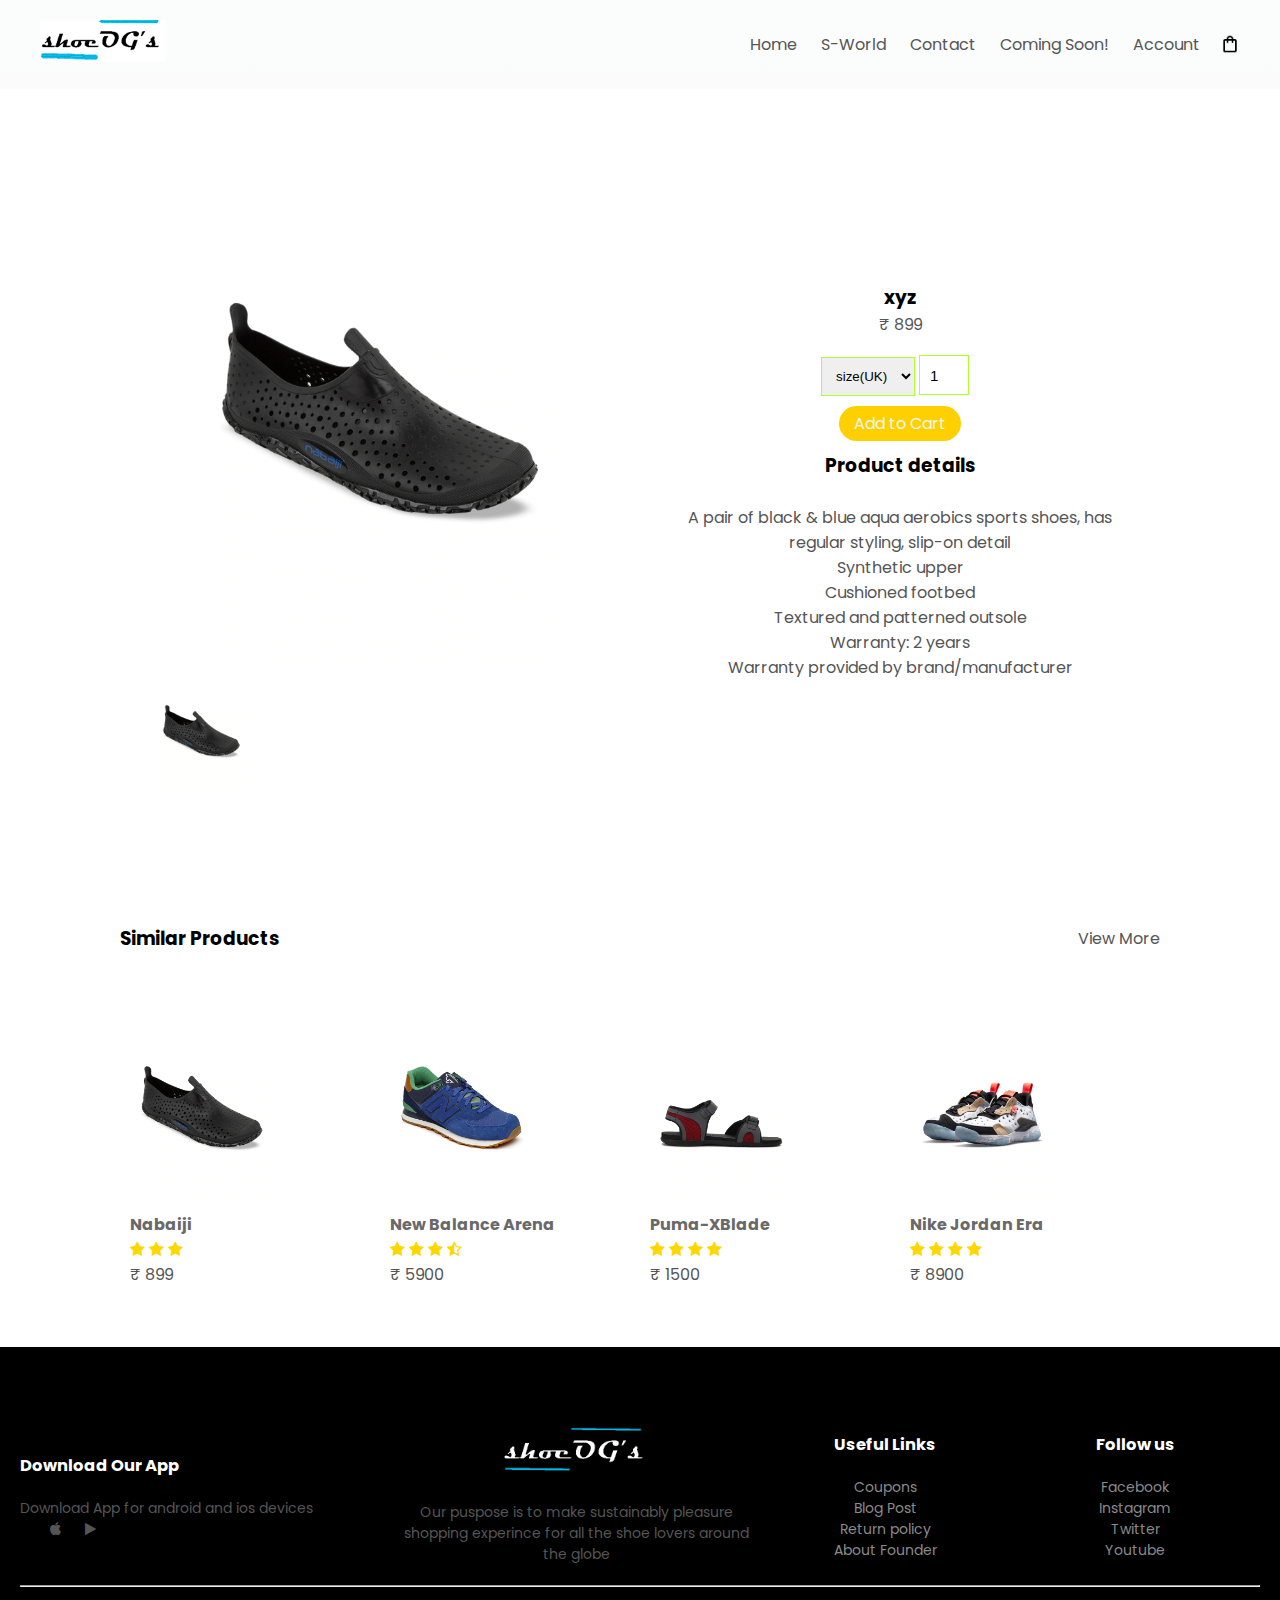
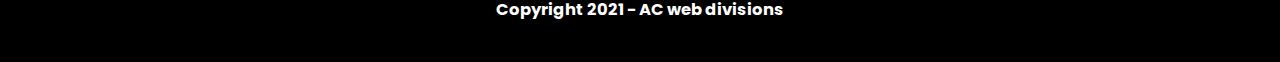
<file: product-detail.html>
<!doctype html>
<html lang="en">
  <head>
    <title>Naibiji|shoeOG's</title>
    <!-- Required meta tags -->
    <meta charset="utf-8">
    <meta name="viewport" content="width=device-width, initial-scale=1, shrink-to-fit=no">
    <!--font awesome-->
    <link rel="stylesheet" href="https://cdnjs.cloudflare.com/ajax/libs/font-awesome/4.7.0/css/font-awesome.min.css">

    <!-- Bootstrap CSS -->
    <link rel="stylesheet" href="style.css">
    <link href="https://fonts.googleapis.com/css2?family=Poppins:wght@200;500;600;700&display=swap" rel="stylesheet"> 
  </head>
  <body>
  <div class="header">
    <div class="container">
        <div class="navbar">
            <div class="logo"><img src="images/logo2.png" alt="logo" width="125px"></div>
            <nav>
                <ul id="menuItems">
                    <li><a href="index.html">Home</a></li>
                    <li><a href="">S-World</a></li>
                    <li><a href="">Contact</a></li>
                    <li><a href="">Coming Soon!</a></li>
                    <li><a href="">Account</a></li>
                </ul>
            </nav>
            <img src="images/cart.png" width="20px" height="20px" >
            <!-- <img src="images/menu.png" class="menu-icon" onclick="menuToggle()"> -->
        </div>
    </div>
  </div>
    <!--Single product detail-->
    <div class="small-container single-product">
        <div class="row">
            <div class="col2">
                <img src="images/featured-3.webp" width="80%" id="productImage">
           
                <div class="small-container-row">
                    <div class="small-container-col">
                        <img src="images/featured-3.webp" class="smallImage">
                    </div>
                    <div class="small-container-col ">
                        <!-- <img src="images/gallery2.webp" class="smallImage"> -->
                    </div>
                    <div class="small-container-col" >
                        <!-- <img src="images/gallery3.webp" class="smallImage"> -->
                    </div>
                    <div class="small-container-col">
                        <!-- <img src="images/gallery4.webp" class="smallImage"> -->
                    </div>
                </div>
            </div>
            <div class="col2">
                <h3 id="product_name">xyz</h3>
                <p>&#8377; 899</p>
                <select>
                    <option>size(UK)</option>
                    <option>7</option>
                    <option>8</option>
                    <option>9</option>
                </select>
                <input type="number" value="1">
                <br>
                <a href="#" class="btn">Add to Cart</a>
                <h3>Product details</h3>
                <br>
                <p>A pair of black & blue aqua aerobics sports shoes, has regular styling, slip-on detail<br>
                    Synthetic upper<br>
                    Cushioned footbed<br>
                    Textured and patterned outsole<br>
                    Warranty: 2 years<br>
                    Warranty provided by brand/manufacturer</p>
            </div>
        </div>
    </div>
    <div class="small-container">
        <div class="row row-2">
            <h3>Similar Products</h3>
            <p>View More</p>
        </div>
    </div>
    <!--Similar Products-->
  <div class="small-container">
    <div class="row">
      <div class="col-4 products">
        <img src="images/featured-3.webp">
        <h4>Nabaiji</h4>
        <div class="rating">
          <i class="fa fa-star" aria-hidden="true"></i>
          <i class="fa fa-star" aria-hidden="true"></i>
          <i class="fa fa-star" aria-hidden="true"></i>
        </div>
        <p>&#8377 899</p>
      </div>
      <div class="col-4 products">
        <img src="images/featured-4.jpg">
        <h4>New Balance Arena</h4>
        <div class="rating">
          <i class="fa fa-star" aria-hidden="true"></i>
          <i class="fa fa-star" aria-hidden="true"></i>
          <i class="fa fa-star" aria-hidden="true"></i>
          <i class="fa fa-star-half-o" aria-hidden="true"></i>
        </div>
        <p>&#8377 5900</p>
      </div>
      <div class="col-4 products">
        <img src="images/featured-6.webp">
        <h4>Puma-XBlade</h4>
        <div class="rating">
          <i class="fa fa-star" aria-hidden="true"></i>
          <i class="fa fa-star" aria-hidden="true"></i>
          <i class="fa fa-star" aria-hidden="true"></i>
          <i class="fa fa-star" aria-hidden="true"></i>
        </div>
        <p>&#8377 1500</p>
      </div>
      
      <div class="col-4 products">
        <img src="images/featured-2.webp">
        <h4 >Nike Jordan Era</h4>
        <div class="rating">
          <i class="fa fa-star" aria-hidden="true"></i>
          <i class="fa fa-star" aria-hidden="true"></i>
          <i class="fa fa-star" aria-hidden="true"></i>
          <i class="fa fa-star" aria-hidden="true"></i>
        </div>
        <p>&#8377 8900</p>
      </div>
    </div>
    </div>
      <!--Offer-->
     
      <!--Testimonial-->
     
  <!--BRANDS-->
  
  <!--Footer-->
  <div class="Footer">
    <div class="container">
      <div class="row">
        <div class="footer-col-1">
          <h3>Download Our App</h3>
          <p>Download App for android and ios devices</p>
          <div class="store">
            <a href="https://www.apple.com/in/shop" target="_blank"><i id="apple" class="fa fa-apple icon-large" aria-hidden="true"></i></a>
            <a href="https://play.google.com/store?utm_source=apac_med&utm_medium=hasem&utm_content=Apr0121&utm_campaign=Evergreen&pcampaignid=MKT-EDR-apac-in-1003227-med-hasem-py-Evergreen-Apr0121-Text_Search_BKWS-BKWS%7cONSEM_kwid_43700058906740795_creativeid_480977735237_device_c&gclid=EAIaIQobChMI6rb9mOa58QIV35VLBR05VQA8EAAYASAAEgJNh_D_BwE&gclsrc=aw.ds" target="_blank"><i id="play" class="fa fa-play icon-4x" aria-hidden="true"></i></a>
            
          </div>
        </div>
        <div class="footer-col-2">
          <img src="images/logo2_black.png" >
          <p>Our puspose is to make sustainably pleasure shopping
            experince for all the shoe lovers around the globe
          </p>
        </div>
        <div class="footer-col-3">
          <h3>Useful Links</h3>
          <ul>
            <li>Coupons</li>
            <li>Blog Post</li>
            <li>Return policy</li>
            <li>About Founder</li>
          </ul>
        </div>
        <div class="footer-col-4">
          <h3>Follow us</h3>
          <ul>
            <li>Facebook</li>
            <li>Instagram</li>
            <li>Twitter</li>
            <li>Youtube</li>
          </ul>
        </div>
      </div>
      <hr>
        <div class="copyright">
          <h3>Copyright 2021 - AC web divisions</h3>
        </div>
    </div>
  </div>
  <script>
    const data = {
      1: {
        images: [
          'images/featured-3.webp',
          'images/gallery2.webp',
          'images/gallery3.webp',
          'images/gallery3.webp',
          'images/gallery4.webp'
        ],
        name: 'Nabaiji by Decathlon',
        price: '899',
        description: 'A pair of black & blue aqua aerobics sports shoes, has regular styling, slip-on detail'
      },
      2: {
        images: [
          'images/featured-3.webp',
          'images/gallery2.webp',
          'images/gallery3.webp',
          'images/gallery3.webp',
          'images/gallery4.webp'
        ],
        name: 'hello world',
        price: '899',
        description: 'A pair of black & blue aqua aerobics sports shoes, has regular styling, slip-on detail'
      }
    };
    const urlParams = new URLSearchParams(window.location.search);
    const productId = urlParams.get('id');
    var menuItems = document.getElementById("menuItems");
    menuItems.style.maxHeight = "0px";
    function menuToggle(){
      if(menuItems.style.maxHeight=="0px"){
        menuItems.style.maxHeight="200px";
      }
      else{
        menuItems.style.maxHeight="0px";
      }
    }
    document.getElementById('product_name').innerText = data[productId].name;
  </script>

  <!---Product image changing-->
  <script>
      var ProductImage = document.getElementById("productImage");
      var smallImage = document.getElementsByClassName("smallImage");
      smallImage[0].onclick = function(){
          ProductImage.src = smallImage[0].src;
      }
      // smallImage[1].onclick = function(){
      //     ProductImage.src = smallImage[1].src;
      // }
      // smallImage[2].onclick = function(){
      //     ProductImage.src = smallImage[2].src;
      // }
      // smallImage[3].onclick = function(){
      //     ProductImage.src = smallImage[3].src;
      // }
  </script>
  </body>
</html>
</file>
<file: style.css>
*{
    margin: 0px;
    padding: 0px;
    box-sizing: border-box;
}
body{
    font-family: 'Poppins', sans-serif;
}
.navbar{
    display: flex;
    align-items: center;
    padding: 20px;
}

nav{
    flex: 1;
    text-align: right;
}
nav ul{
    display: inline-block;
    list-style-type: none;
}
nav li{
    margin-right: 20px;
    display: inline-block;
}
a{
    text-decoration: none;
    color: #555;
}
p{
    color: #555;
}
.container{
    max-width: 1400px;
    margin: auto;
    padding-left: 20px;
    padding-right: 20px;
}
.row{
    display: flex;
    align-items: center;
    flex-wrap: wrap;
    justify-content: space-between;
}

.col2 h1{
    line-height: 60px;
    margin: 20px 0px;
    font-size: 50px;
}
.col2{
    text-align: center;
    flex-basis: 50%;
    min-width: 300px;
}
.col2 img{
    max-width: 100%;
    padding: 50px 0px;
}
.btn{
    background-color:#fed001;
    color: whitesmoke;
    margin: 10px 0px;
    border-radius: 30px;
    padding: 5px 15px;
    display: inline-block;
    transition:0.5s;
}
.btn:hover{
    background-color: yellowgreen;
}
.header{
    background-image: linear-gradient(#fbfdfc,#fbfbfc);
}
.categories{
    margin: 40px 0px;
    min-height: 300px;
}
.col3{
    flex-basis: 30%;
    min-width: 250px;
    margin-bottom: 30px;
    
}
.col3 img{
    width: 100%;
    height: 100%

}
.small-container{
    max-width: 1080px;
    margin: auto;
    padding: 0px 20px;
}
.col-4{
    flex-basis: 25%;
    min-width: 200px;
    padding: 10px;
    margin-bottom: 50px;
    transition: 0.5s;
}
.col-4 img{
    width: 100%;
}
.title{
    color: dimgray;
    text-align: center;
    margin: 0px auto 80px;
    position: relative;
    line-height: 60px;
}
.title::after{
    content: '';
    display: block;
    width: 200px;;
    height: 3px;
    background: lightsalmon;
    position: absolute;
    bottom: 0;
    left: 40%;
    
}
.col-4:hover{
    transform: translateY(-5px);
}
.rating .fa{
    color: gold;
}
h4{
    color: dimgray;
}
/*-----offer-----*/
#heart{
    color: red;
}
.shrink img{
    transition: 1s ease;
}
.shrink img:hover{
    -webkit-transform: scale(0.8);
    -ms-transform: scale(0.8);
    transform: scale(0.8);
    transition: 1s ease;

}
/*--Testimonial----*/
.testimonial{
    padding-top: 50px;
}
.testimonial .col3{
    text-align: center;
    padding: 40px 20px;
    cursor: pointer;
    transition: 0.5s ease;
    box-shadow: 0 0 20px 0 rgba(0,0,0,0.1);
}
.testimonial .col3 img{
    width: 50px;
    margin-top: 20px;
    border-radius: 50%;
}
.testimonial .col3:hover{
    transform: translateY(-10px);
}
.testimonial h4{
    color: black;
}
/*-----BRANDS-----*/
.brands{
    margin: 80px auto;
}
.col-5{
    padding: 0 20px;
    flex-basis: 20%;
    width: 160px;
}
.col-5 img{
    width: 60%;
    cursor: pointer;
    filter: grayscale(100%);
}
.col-5 img:hover{
    filter: grayscale(0);
}
/*--FOOTER--*/
 .Footer{
     background: black;
     color: #8a8a8a;
     font-size: 14px;
     padding: 80px 0 20px;
 }
 .Footer h3{
     color: white;
     margin-bottom: 20px;
 }
 .footer-col-1, .footer-col-2, .footer-col-3, .footer-col-4{
     margin-bottom: 20px;
     min-width: 250px
 }
 .footer-col-1{
     flex-basis: 30%;
 }
 .footer-col-2{
     flex: 1;
     text-align: center;
 }
 .footer-col-2 img{
     width: 40%;
     margin-bottom: 20px;
 }
 .footer-col-3, .footer-col-4{
     flex-basis: 12%;     
     text-align: center;
}
.footer-col-3 ul, .footer-col-4 ul{
    list-style: none;
}
.store{
    margin: 0 20px;
}
.store a{
    line-height: 20px;
    margin: 10px 10px;
}
#apple:hover{
    color: skyblue;
}
#play:hover{
    color: pink;
}
hr{
    background: lightgray;
    margin-bottom: 10px;
}
.copyright{
    text-align: center;
    font-weight: lighter;
}
.menu-icon{
    width: 18px;
    margin-left: 25px;
    display: none;
}
/*---media querry menu---*/
@media only screen and (max-width:800px) {
    nav ul{
        position: absolute;
        top: 70px;
        left: 0;
        background-color: thistle;
        width: 100%;
        overflow: hidden;
        color: white;
        transition: max-height 0.5s;
    }
    nav ul li{
        color: white;
        display: block;
        margin-top: 10px;
        margin-right: 30px;
        margin-bottom: 10px;
    }
    .menu-icon{
        display: block;
        cursor: pointer;
    }
}
/*-----media querry page for less than 600px---*/
@media only screen and (max-width:600px){
    .row{
        text-align: center;
    }
    .col2,.col3,.col-4{
        flex-basis: 100%;
    }
    th:last-child,td:last-child{
        width: 40%;
    }
}

/*----------All Products------------*/
.products img{
    width: 60%;
}
.row-2{
    justify-content: space-between;
    margin: 100px auto 50px;
}
select{
    border: 1px solid greenyellow;
    padding: 5px;
}
select:focus{
    outline: none;
}
.page-btn{
    margin: 0 auto 80px;
}
.page-btn span{
    display: inline-block;
    padding: 10px;
    border:1px solid plum;
    background: lightgrey;
    border-radius: 20px;
    width: 40px;
    height: 40px;
    text-align: center;
    cursor: pointer;
    transition: 0.5s ease;
}
.page-btn span:hover{
    background: dimgray;
    color: floralwhite;
}
.single-product{
    margin-top: 50px;
}
.single-product .col2 img{
    padding: 0;
}
.single-product .col2{
    padding: 25px;
}
.single-product .col2 select{
    margin-top: 20px;
    padding: 10px;
}
.single-product .col2 input{
    width: 50px;
    height: 40px;
    padding-left: 10px;
    font-size: 15px;
    margin-right: 10px;
    border:1px solid greenyellow;
}
.single-product input:focus{
    outline: none;
}
.small-container-row{
    display: flex;
    justify-content: space-between;
}
.small-container-col{
    flex-basis: 24%;

}
.small-container-col img{
    cursor: pointer;
    width: 80%;
}
.cart{
    margin: 80px auto;
}
table{
    width: 100%;
    border-collapse: collapse;
}
.cart-item{
    display: flex;
    flex-wrap: wrap;
}
.cart-item img{
    width: 13%;
}
.info{
    padding-left: 10px;
    align-self: center;
}

th{
    text-align: left;
    padding: 5px 10px;
    color: honeydew;
    background-color:#988ebc;
}
table input{
    width: 50px;
    height: 40px;
    padding-left: 10px;
    font-size: 15px;
    margin-right: 10px;
    border:1px solid grey;
}
table input:focus{
    outline: none;
}
td{
    padding: 20px 25px;
}
td a{
    color: plum;
}
.cart th:first-child{
    width: 60%;
}
.cart th:last-child{
    text-align: right;
}
.cart td:last-child{
    text-align: right;
}
.total-price{
    display: flex;
    justify-content: flex-end;
}
.total-price table{
    border-top: 3px solid #988ebc;
}
</file>
